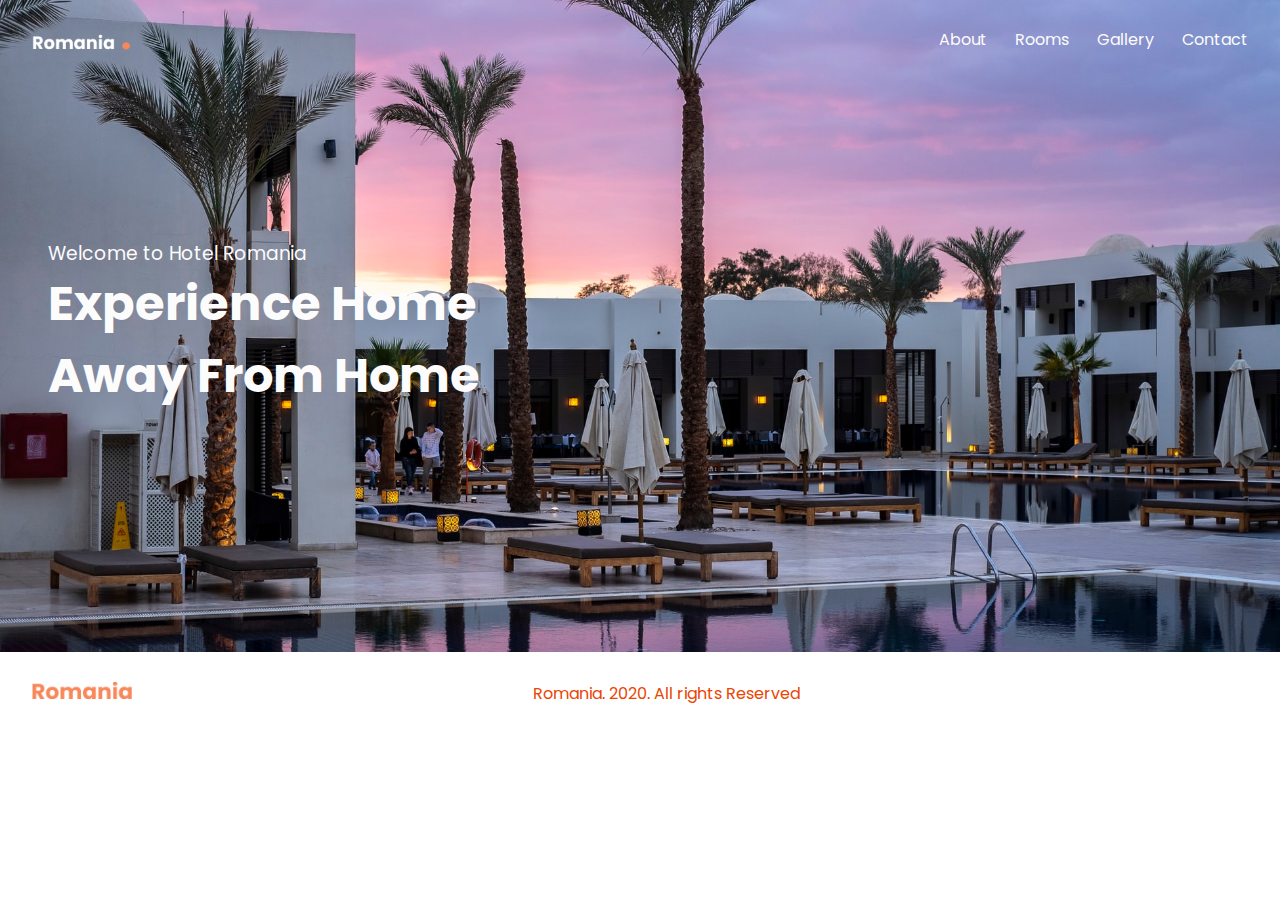
<file: index.html>
<!DOCTYPE html>
<html lang="en">
<head>
    <meta charset="UTF-8">
    <meta name="viewport" content="width=device-width, initial-scale=1.0">
    <title>Home</title>
    <link rel="stylesheet" href="https://use.fontawesome.com/releases/v5.12.0/css/all.css" integrity="sha384-REHJTs1r2ErKBuJB0fCK99gCYsVjwxHrSU0N7I1zl9vZbggVJXRMsv/sLlOAGb4M" crossorigin="anonymous">
    <link rel="stylesheet" href="./assets/css/global.css">
    <link rel="stylesheet" href="./assets/css/index.css">
</head>
<body>
    <section>
        <!-- navbar -->
        <nav>
            <div class="inside">
                <div class="brand">
                    <img src="./assets/images/logo.png" alt="logo">
                </div>
                <div class="button" id="toggle" onclick="toogleNav()">
                  <i class="text-light fas fa-bars"></i>
                </div>
                <div class="links">
                    <ul>
                        <li><a class="text-light link" href="#">About</a></li>
                        <li><a class="text-light link" href="#">Rooms</a></li>
                        <li><a class="text-light link" href="#">Gallery</a></li>
                        <li><a class="text-light link" href="./contact.html">Contact</a></li>
                    </ul>
                </div>
            </div>
        </nav>
            <div class="hero-section text-light">
                <h3>Welcome to Hotel Romania</h3>
                <h1>Experience Home Away From Home</h1>
            </div>
    </section>
    <footer>
        <div class="brand">
            <img src="./assets/images/footer-logo.png" alt="logo">
        </div>
        <div class="copyright text-primary">
            <h4>Romania. 2020. All rights Reserved</h4>
        </div>
        <div class="socials">
            <i class="fab fa-facebook text-primary"></i>
            <i class="fab fa-twitter text-primary"></i>
            <i class="fab fa-instagram text-primary"></i>
        </div>
    </footer>
 
<script type="text/javascript" src="./assets/js/script.js"></script>
</body>
</html>
</file>
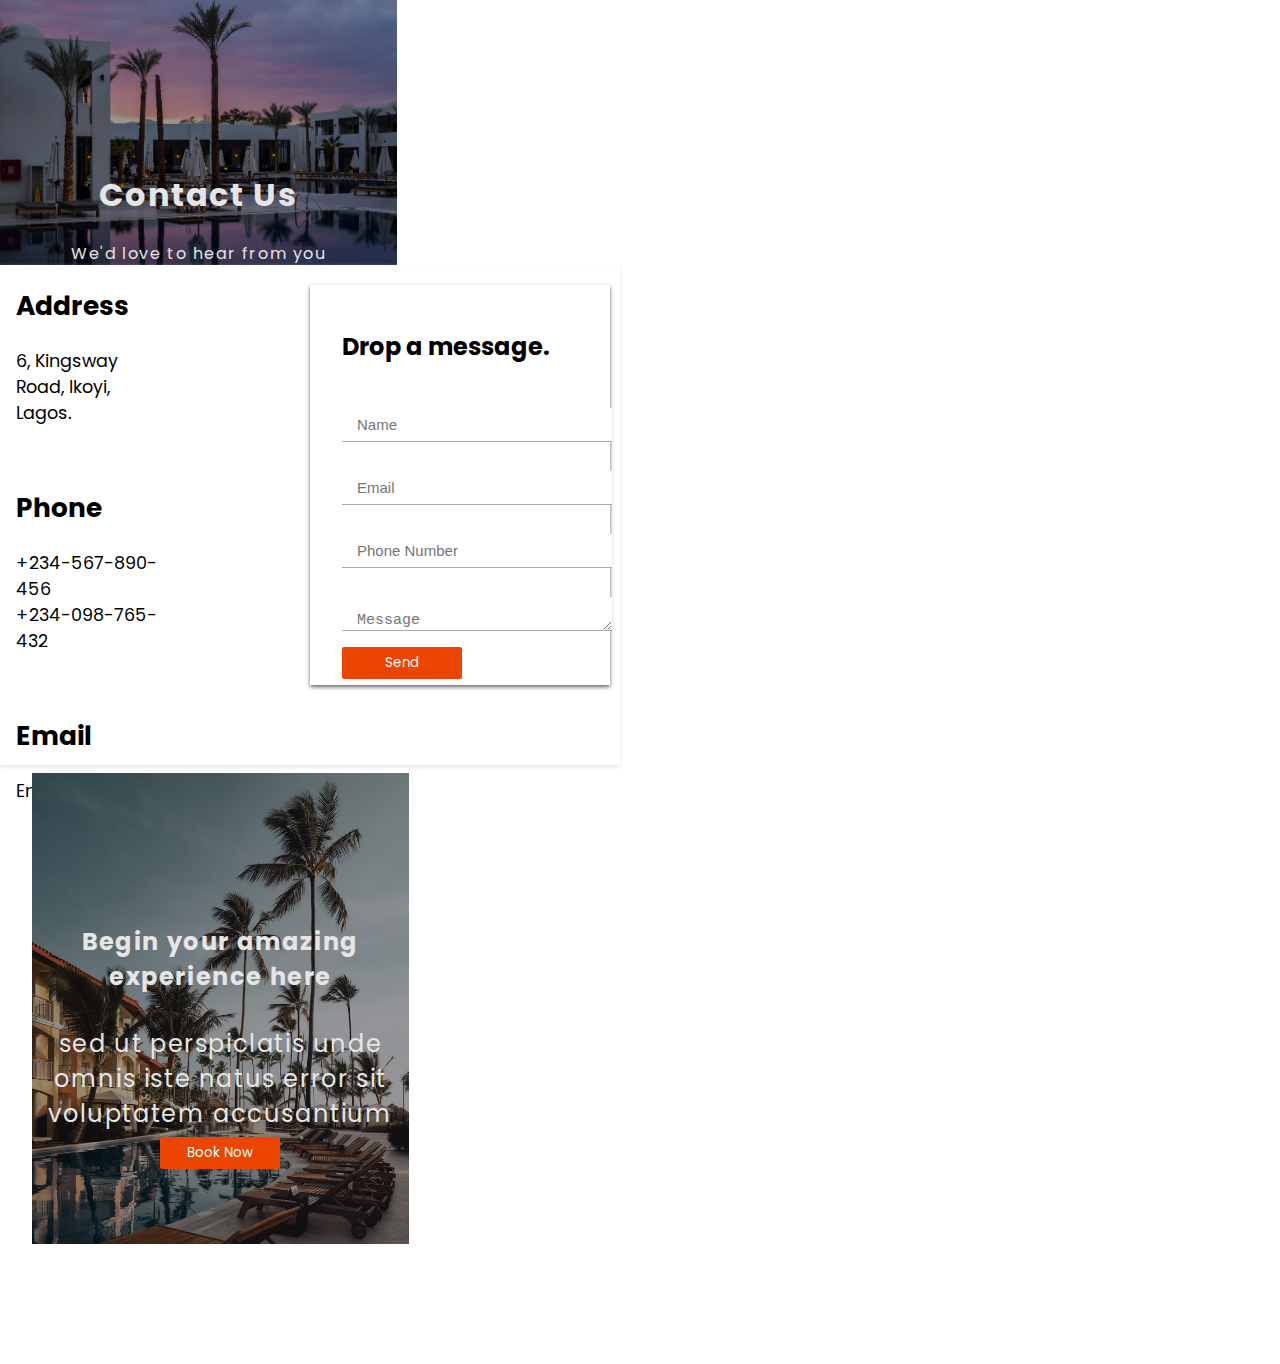
<file: contact.html>
<!DOCTYPE html>
<html lang="en">
<head>
    <meta charset="UTF-8">
    <meta name="viewport" content="width=device-width, initial-scale=1.0">
    <title>Contact us</title>
    <link rel="stylesheet" href="./assets/css/global.css">
    <link rel="stylesheet" href="./assets/css/contact.css">
</head>
<body>
    <div class="container" ><!-- mw-25 mh-100"-->
   
        <header>
        <div  id="menu" class="grid"><img src ="assets/images/hero image.jpg">
            <div class="CU">
                <h1>Contact Us</h1>
                <p>We'd love to hear from you</p>
            </div>
        </div>
        </header>

           <div id="white-box" class="grid">
            <div class="details">
                <h2>Address</h2>
                <p><i class="fa fa-map-marker"></i>6, Kingsway Road, Ikoyi,<br>Lagos.<br></p>
                <h2><br>Phone</h2>
                <p><i class="fa fa-phone"></i>+234-567-890-456<br>+234-098-765-432
                <br></p>
                <h2><br>Email</h2>
                <p><i class="fa fa-envelope-o"></i>Enquiries@romaniahotels.com</p>
            </div>
             <div class="DAM-box">
                    <h3>Drop a message.</h3>
                    <input type="text" class="input-box" placeholder="Name"/>
                    <input type="text" class="input-box" placeholder="Email"/>
                    <input type="text" class="input-box" placeholder="Phone Number">
                    <textarea name="text" class="input-box" placeholder="Message" rows="6"></textarea> </textarea>
                    <input type="submit" class="submit-btn" value="Send" aria-rowcount="6">
             </div>
           </div>
        
                <footer>
                <div id="footer" class="grid"> <!--d-flex flex-column justify-content-center-->
                    <img src ="assets/images/footer img.jpg">
                   <div class="end">
                    <h4>Begin your amazing experience here</h4>
                    <p>sed ut perspiclatis unde omnis iste natus error sit <br>voluptatem accusantium</p>
                    <input type="submit" class="submit-btn-btn" value="Book Now">
                   </div>

                </div>
                </footer>
</body>
</html>
</file>
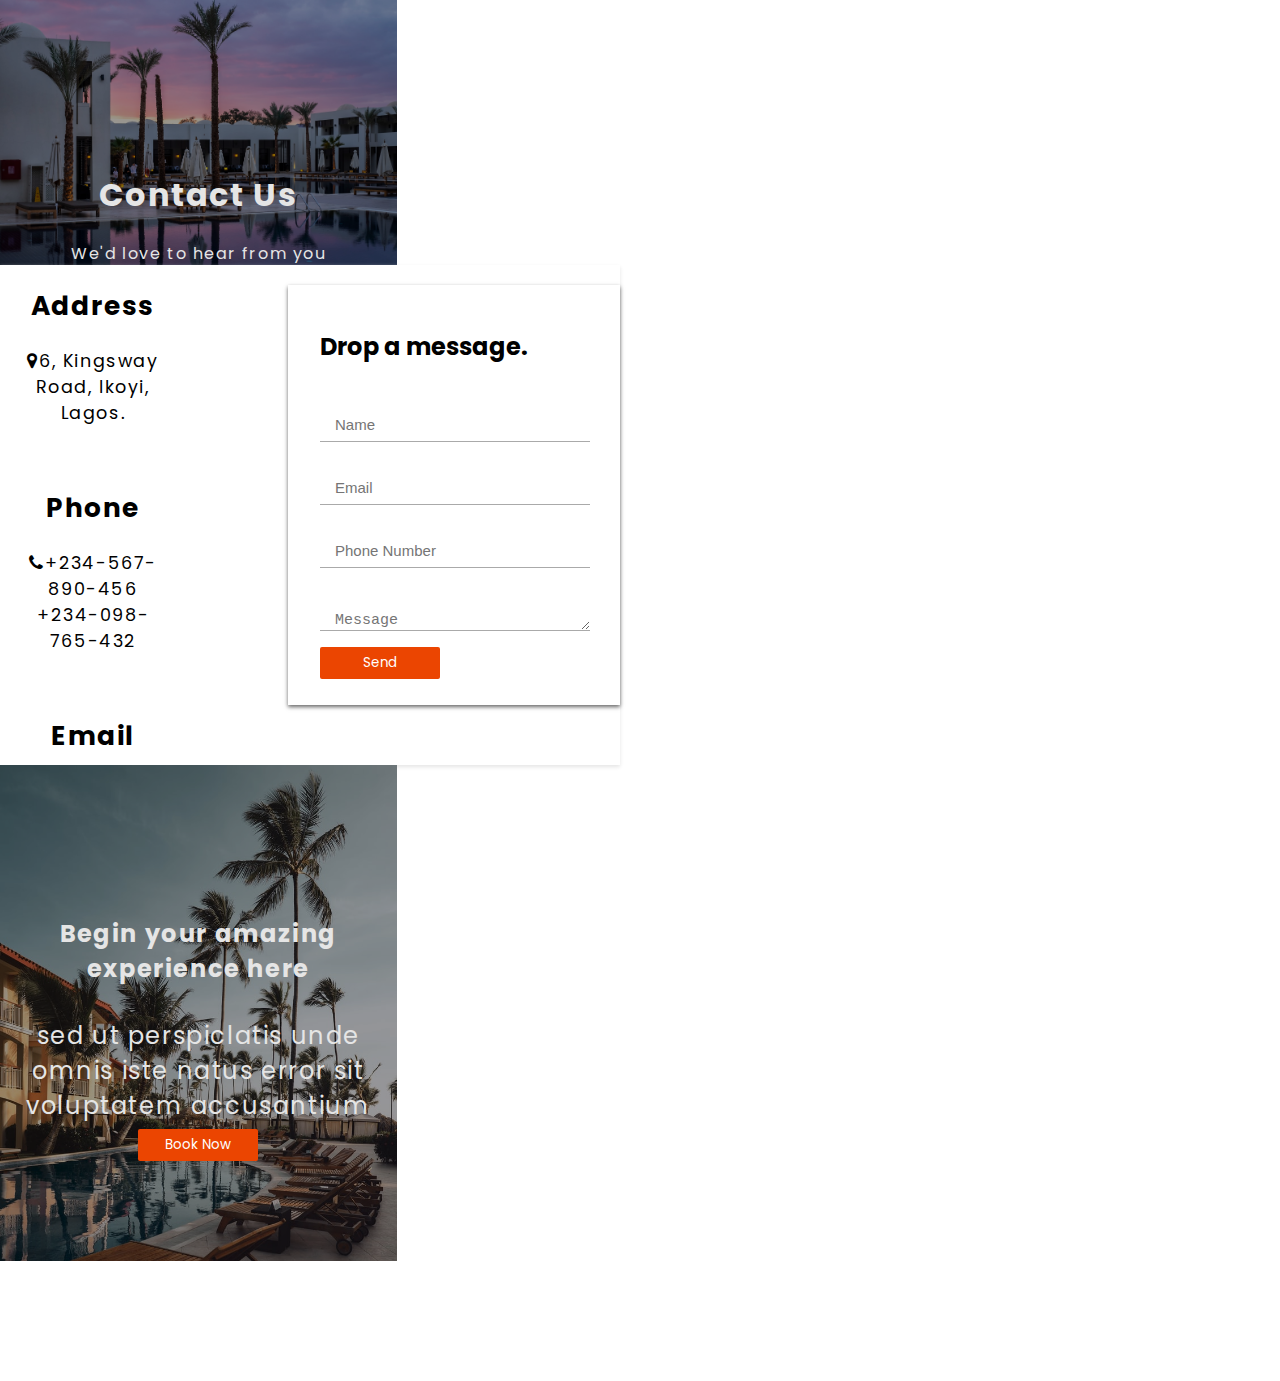
<file: contact2.html>
<!DOCTYPE html>
<html lang="en">
<head>
    <meta charset="UTF-8">
    <meta name="viewport" content="width=device-width, initial-scale=1.0">
    <title>Contact us</title>
    <link rel="stylesheet" href="./assets/css/contact2.css">
    <link rel="stylesheet" href="https://stackpath.bootstrapcdn.com/font-awesome/4.7.0/css/font-awesome.min.css">
    <link href="https://fonts.googleapis.com/css2?family=Poppins:wght@600&display=swap" rel="stylesheet">
</head>
<body>
    <div class="container" ><!-- mw-25 mh-100"-->
       
            <header>
            <div  id="menu" class="grid"><img src ="./assets/images/hero image.jpg">
                <div class="CU">
                    <h1>Contact Us</h1>
                    <p>We'd love to hear from you</p>
                </div>
            </div>
            </header>
       
               <div id="white-box" class="grid">
                <div class="details">
                    <h2>Address</h2>
                    <p><i class="fa fa-map-marker"></i>6, Kingsway Road, Ikoyi,<br>Lagos.<br></p>
                    <h2><br>Phone</h2>
                    <p><i class="fa fa-phone"></i>+234-567-890-456<br>+234-098-765-432
                    <br></p>
                    <h2><br>Email</h2>
                    <p><i class="fa fa-envelope-o"></i>Enquiries@romaniahotels.com</p>
                </div>
                 <div class="DAM-box">
                        <h3>Drop a message.</h3>
                        <input type="text" class="input-box" placeholder="Name"/>
                        <input type="text" class="input-box" placeholder="Email"/>
                        <input type="text" class="input-box" placeholder="Phone Number">
                        <textarea name="text" class="input-box" placeholder="Message" rows="6"></textarea> </textarea>
                        <input type="submit" class="submit-btn" value="Send" aria-rowcount="6">
                 </div>
               </div>
             
                    <footer>
                    <div id="footer" class="grid"> <!--d-flex flex-column justify-content-center-->
                        <img src ="./assets/images/footer img.jpg">
                       <div class="end">
                        <h4>Begin your amazing experience here</h4>
                        <p>sed ut perspiclatis unde omnis iste natus error sit <br>voluptatem accusantium</p>
                        <input type="submit" class="submit-btn-btn" value="Book Now">
                       </div>
    
                    </div>
                    </footer>
</body>
</html>
</file>
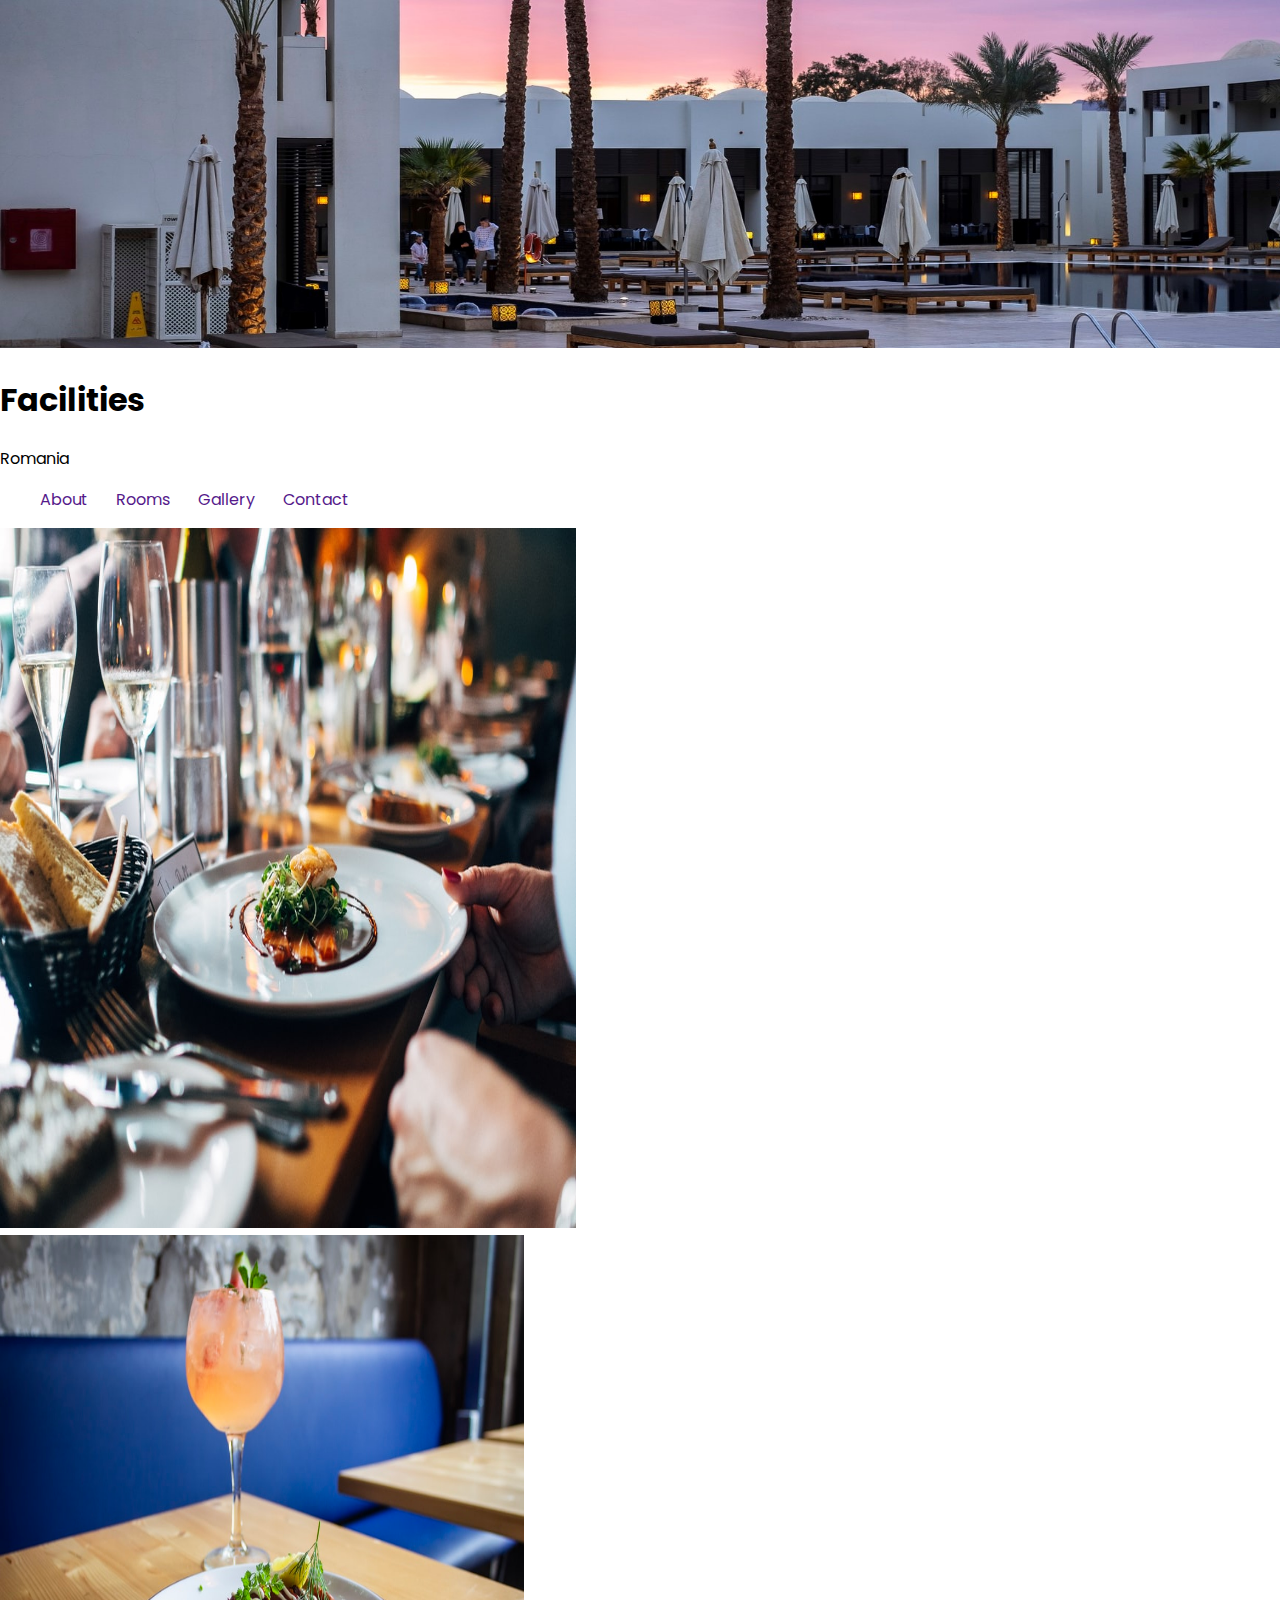
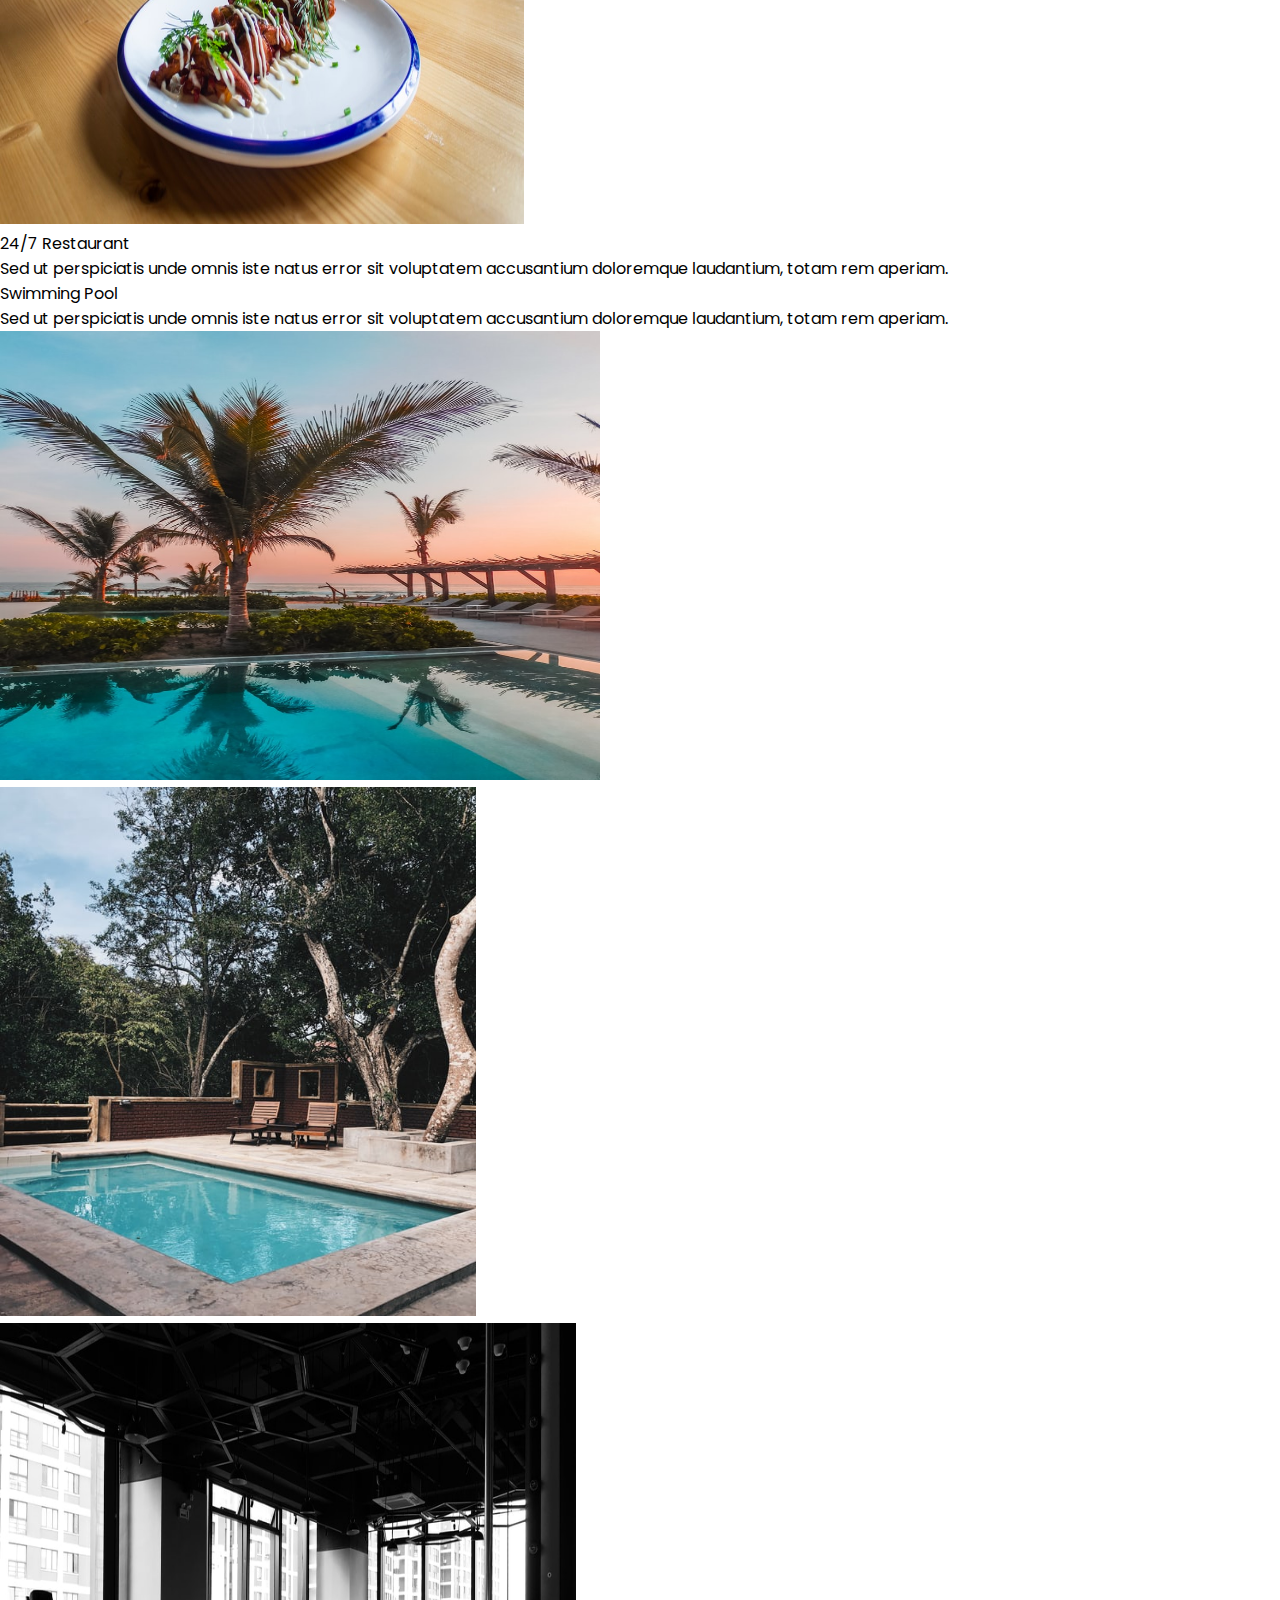
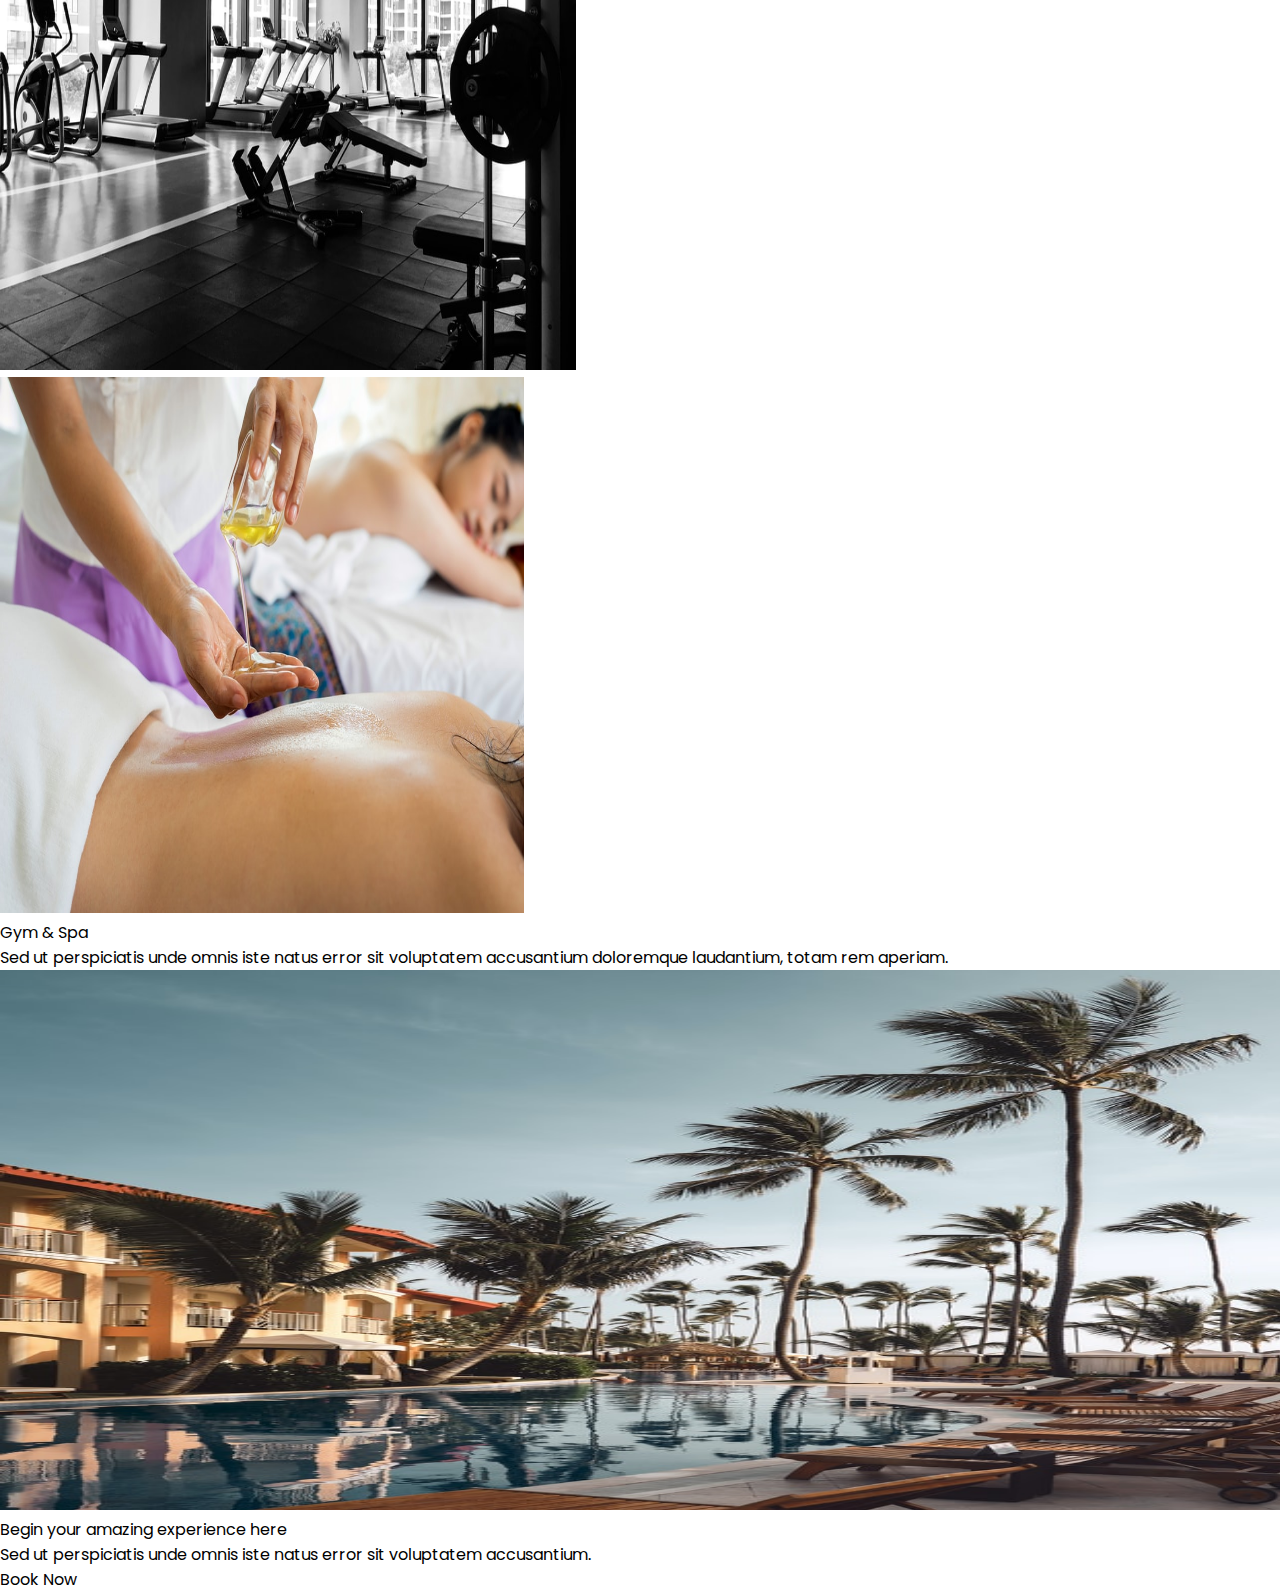
<file: facilities.html>
<!DOCTYPE html>
<html lang="en">

<head>
    <meta charset="UTF-8">
    <meta name="viewport" content="width=device-width, initial-scale=1.0">
    <title>Facilities</title>
    <link rel="stylesheet" href="./assets/css/global.css">
    <link rel="stylesheet" href="./assets/css/facilities.css">
</head>

<body>
    <div class="flex-box">
        <header>
            <div class="div1">
                <div class="img">
                    <img src="assets/images/heroimage.jpg" width="1440" height="348" opacity="0.5" alt=""></div>
            </div>
            <div class="overlay1"></div>
            <div class="heading">
                <h1> Facilities</h1>
            </div>
            <div class="logo">Romania</div>
            <div class="circle"></div>
            <div class="menu">
                <ul class="ul">
                    <li class="item1"><a href="">About</a></li>
                    <li class="item2"><a href="">Rooms</a></li>
                    <li class="item3"><a href="">Gallery</a></li>
                    <li class="item4"><a href="">Contact</a></li>
                </ul>
            </div>
    </div>
    </header>
    </div>
    <div class="restaurant"><img src="assets/images/restaurant.jpg" width="576" height="700" alt=""></div>
    <div class="restaurant-1"> <img src="assets/images/restaurant2.jpg" width="524" height="589" alt=""></div>
    <div class="info">24/7 Restaurant</div>
    <div class="rectangle"></div>
    <div class="statement"> Sed ut perspiciatis unde omnis iste natus error sit voluptatem accusantium doloremque
        laudantium, totam rem aperiam.</div>
    <div class="pool">Swimming Pool</div>
    <div class="rectangle-1"></div>
    <div class="swim">Sed ut perspiciatis unde omnis iste natus error sit voluptatem accusantium doloremque laudantium,
        totam rem aperiam.</div>
    <div class="pool-2"><img src="assets/images/swimming pool2.jpg" width="600" height="449" alt=""></div>
    <div class="pool-1"><img src="assets/images/swimming pool.jpg" width="476" height="529" alt=""></div>
    <div class="gym"><img src="assets/images/gym.jpg" width="576" height="647" alt=""> </div>
    <div class="spa"><img src="assets/images/spa.jpg" width="524" height="536" alt=""></div>
    <div class="gymspa"> Gym & Spa </div>
    <div class="rectangle-2"></div>
    <div class="statement-2">Sed ut perspiciatis unde omnis iste natus error sit voluptatem accusantium doloremque
        laudantium, totam rem aperiam.</div>
    <div>
        <div class="lowerimage">
            <img src="assets/images/footer img.jpg" width="1440" height="540" opacity="0.5" alt="">
        </div>
        <div class="overlay1"></div>
        <div class="assure">Begin your amazing experience here</div>
        <div class="message">Sed ut perspiciatis unde omnis iste natus error sit voluptatem accusantium.</div>
        <div class="footrectangle"></div>
        <div class="book">Book Now</div>
    </div>
</body>

</html>
</file>
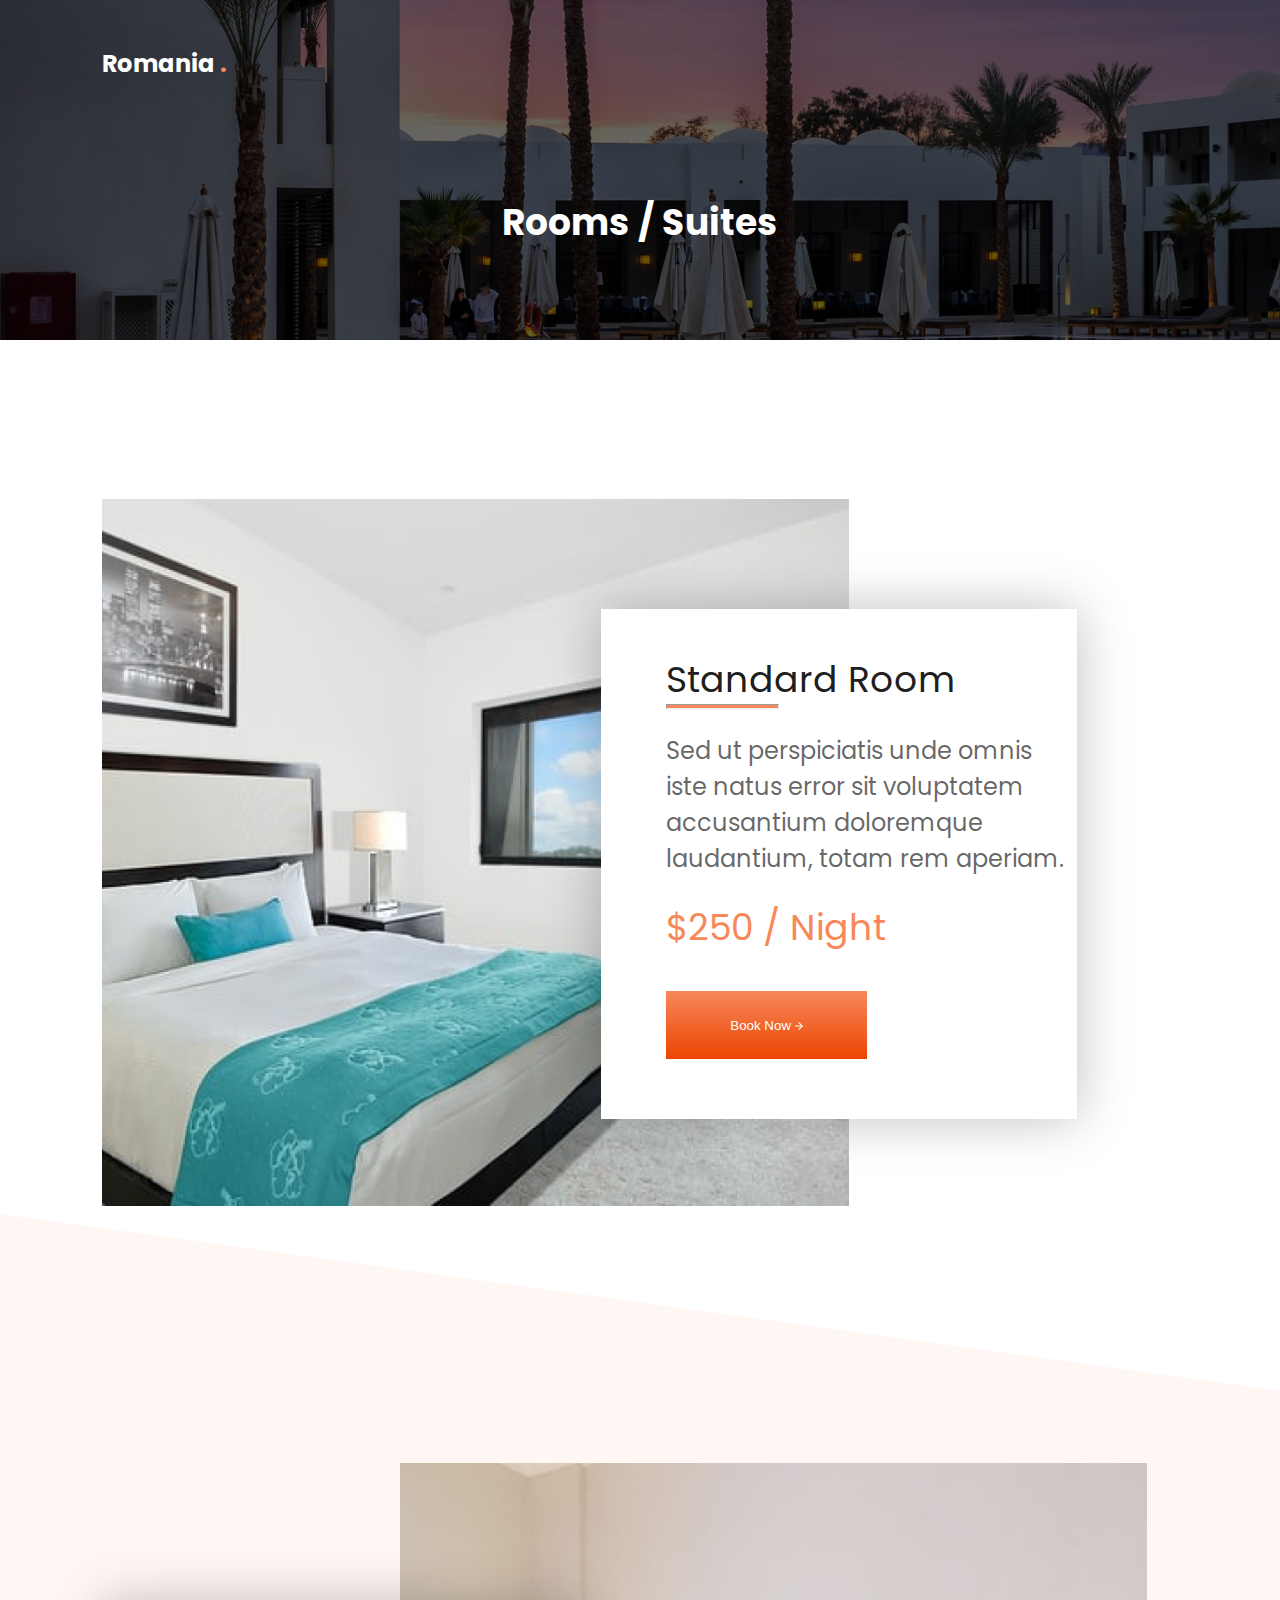
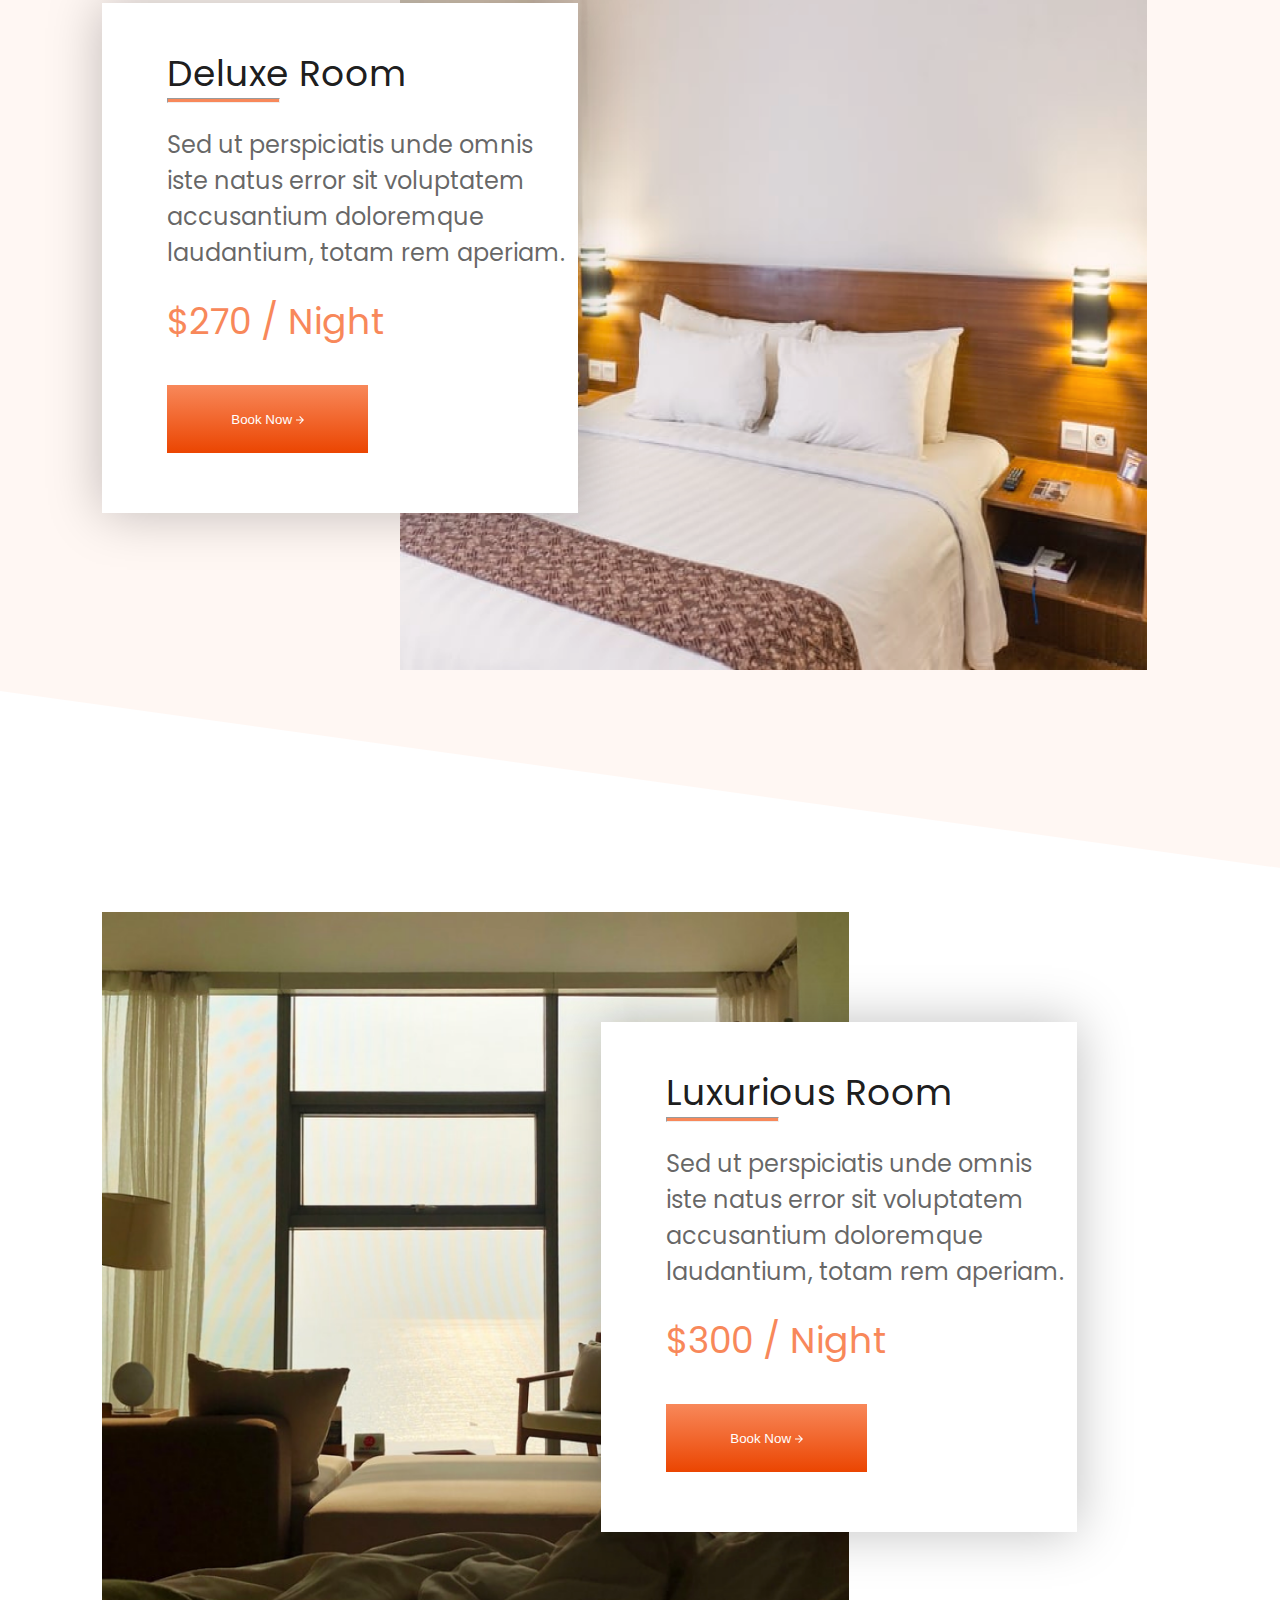
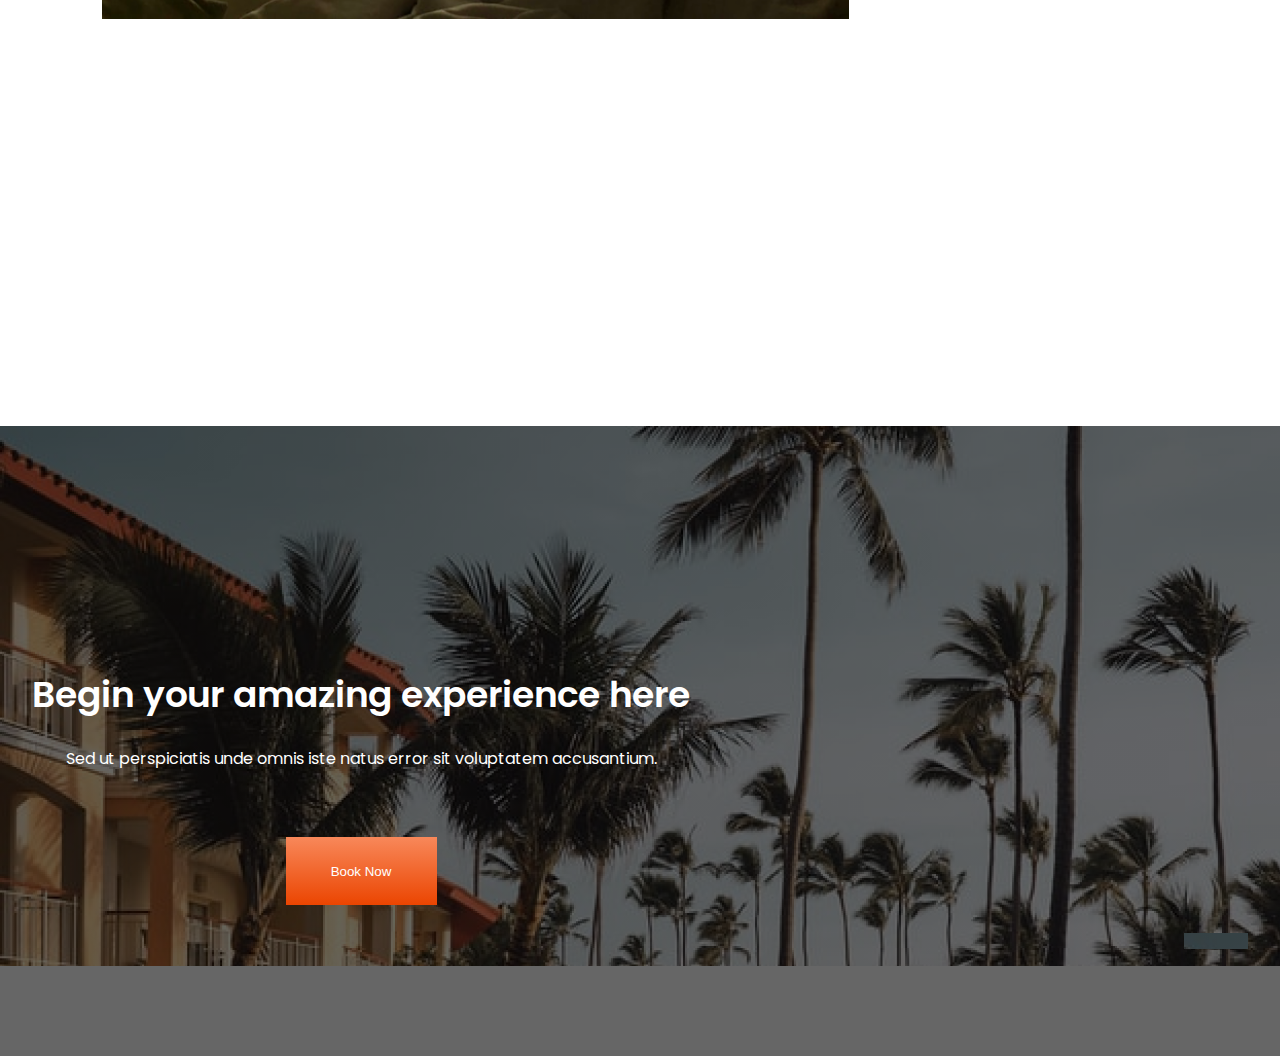
<file: rooms.html>
<!DOCTYPE html>
<html lang="en">
<head>
    <meta charset="UTF-8">
    <meta name="viewport" content="width=device-width, initial-scale=1.0">
    <link rel="stylesheet" href="assets/css/global.css">
    <link rel="stylesheet" href="assets/css/rooms.css">
    <title>Rooms / Suites</title>
</head>
<body>
    <header>
        <div class="container">
            <div class="logo">
                <h1>Romania <span>.</span></h1>
            </div>
            <div class="clr"></div>
            <div class="header-text">
                <h1>Rooms / Suites</h1>
            </div>
        </div>
    </header>
    <section>
        <div class="container">
            <div class="room-1">
                <div class="room-1-image">
                    <img src="assets/images/standard-room.png" alt="standard-room">
                </div>
                <div class="room-1-details">
                    <h1 class="dtls-styl dtls-h1">Standard Room</h1>
                    <hr class="dtls-styl dtls-hr">
                    <p class="dtls-styl dtls-p1">Sed ut perspiciatis unde omnis iste natus error sit voluptatem accusantium doloremque laudantium, totam rem aperiam.</p>
                    <p class="dtls-styl dtls-p2">$250 / Night</p>
                    <button class="dtls-styl dtls-btn">Book Now <img src="assets/images/Vector.png" alt="vector-image"></button>
                </div>
            </div>
        </div>
        <div class="container">  
            <div class="room-2">
                <div class="room-2-background"></div>
                <div class="room-2-details">
                    <h1 class="dtls-styl dtls-h1">Deluxe Room</h1>
                    <hr class="dtls-styl dtls-hr">
                    <p class="dtls-styl dtls-p1">Sed ut perspiciatis unde omnis iste natus error sit voluptatem accusantium doloremque laudantium, totam rem aperiam.</p>
                    <p class="dtls-styl dtls-p2">$270 / Night</p>
                    <button class="dtls-styl dtls-btn">Book Now <img src="assets/images/Vector.png" alt="vector-image"></button>
                </div>
                <div class="room-2-image">
                    <img src="assets/images/deluxe-room.png" alt="deluxe-room">
                </div>
            </div>
        </div>  
        <div class="container">
            <div class="room-3">
                <div class="room-3-image">
                    <img src="assets/images/luxurious.png" alt="luxurious-room">
                </div>
                <div class="room-3-details">
                    <h1 class="dtls-styl dtls-h1">Luxurious Room</h1>
                    <hr class="dtls-styl dtls-hr">
                    <p class="dtls-styl dtls-p1">Sed ut perspiciatis unde omnis iste natus error sit voluptatem accusantium doloremque laudantium, totam rem aperiam.</p>
                    <p class="dtls-styl dtls-p2">$300 / Night</p>
                    <button class="dtls-styl dtls-btn">Book Now <img src="assets/images/Vector.png" alt="vector-image"></button>
                </div>
            </div>
        </div>
    </section>
    <footer>
        <div class="container">
                <h1>Begin your amazing experience here</h1>
                <p>Sed ut perspiciatis unde omnis iste natus error sit voluptatem accusantium.</p>
                <button>Book Now</button>
        </div>
    <footer>
</body>
</html>
</file>
<file: assets/css/global.css>
@import url('https://fonts.googleapis.com/css2?family=Poppins:ital,wght@0,100;0,200;0,300;0,400;0,500;0,600;0,700;0,800;0,900;1,100;1,200;1,300;1,400;1,500;1,600;1,700;1,800;1,900&display=swap');

:root{
    --primary: #EB4501;
    --light-primary: #f8885a;
    --secondary: #E5E5E5;
    --dark: #2F3239;
    --slant-background:  #fbbb5a;
    --light: #FCFCFC;
}
.text-primary{
    color: var(--primary);
}
.bg-primary{
    background: var(--primary);
}
.text-light-primary{
    color: var(--light-primary);
}
.bg-light-primary{
    color: var(--light-primary)
}
.text-secondary{
    color: var(--secondary);
}
.bg-secondary{
    background-color: var(--secondary);
}
.text-dark{
    color: var(--dark);
}
.bg-dark{
    background-color: var(--dark)
}
.bg-slant-background{
    background-color: var(--slant-background);
}
.text-light {
    color: var(--light);
}
*{
    box-sizing: border-box;
}
body, html{
    margin: 0;
    padding: 0;
    font-family: 'Poppins', sans-serif;
}
button{
    background: linear-gradient(180deg, #F8885A 0%, #EB4501 100%);
}

/* navbar css */
nav{
    padding: .5rem 2rem;
    position: sticky;
    top: 0;
    z-index: 10000000;
}
nav > .inside{
    display: flex;
    align-items: center;
    justify-content: space-between;
    flex-wrap: wrap;
}
.brand{
    width: 100px;
}
.brand > img{
    width: 100%;
}
ul,a, li{
    text-decoration: none;
}
ul > li{
   display: inline;
}
ul > li:not(:last-child){
    margin-right: 1.5rem;
}
#toggle{
    display: none;
    float: right;
    border: 0 !important;
}
.show{
    display: block !important;
}
/* footer css */
footer{
    display: flex;
    align-items: center;
    justify-content: space-between;
    padding: .5rem 2rem;
}
footer > .copyright > h4{
    font-weight: normal;
}
footer > .socials > i{
    margin: .5em;
}

@media screen and (max-width: 600px) {
    .links{
        display: none;
        width: 85%;
        z-index: 999;
        position: absolute;
        top: 60px;
        background-color: var(--dark);
    }
    #toggle {
      display: block;
    }
    ul > li {
        display: block;
        text-align: left;
    }
    ul{
        padding: 0;
    }
    ul > li {
        padding: .5em 1em;
        margin: 0;
    }
    
  }
</file>
<file: assets/css/index.css>
section{
    width: 100%;
    height: 100vh;
    background-image: url("../images/hero\ image.jpg");
    background-size: cover;
    background-repeat: no-repeat;
    background-position: center;
    background-color: rgba(43, 43, 43, 0.589);
    height: 652px
}
.hero-section{
    margin-top: 10rem;
    padding: 0 3rem;
}
.hero-section > h3 {
    font-weight: normal;
    margin-bottom: 0;
}
.hero-section > h1{
    margin-top: 0;
    font-size: 48px;
    width: 500px;
}
@media screen and (max-width: 600px){
    section{
        height: 262px;
    }
    .hero-section{
        margin-top: 2rem;
        text-align: center;
    }
    .hero-section > h1{
        font-size: 18px;
        width: auto;
    }
}
</file>
<file: assets/css/facilities.css>
/* facilities styles go here */
</file>
<file: assets/css/rooms.css>
body {
    overflow-x: hidden;
}
header {
    background-image:
    linear-gradient(to bottom, rgba(0, 0, 0, 0.6), rgba(0, 0,0,0.6)),
    url('../images/header.png');
    color: #fff;
    min-height: 70px;
}

header a {
    color: white;
    text-decoration: none;
    font-size: 18px;
}

header ul {
    margin: 0;
    padding: 0;
}

header li {
    display: inline;
    padding-left: 56px;
}

header .logo {
    float:left;
    margin-top: 46px;
}

header .logo h1 {
    margin: 0;
    font-size: 24px;
    margin-left: 102px;
}

header nav {
    float: right;
    margin-top: 50px;
}

header .header-text h1 {
    font-size: 36px;
    text-align: center;
    padding: 90px 0 90px 0;
   
}

.clr {
    clear: both;
}

footer {
    background-image:
    linear-gradient(to bottom, rgba(0, 0, 0, 0.6), rgba(0, 0,0,0.6)),
    url('../images/footer.png');
    background-repeat: no-repeat;
    margin-top: 400px;
    text-align: center;
}

footer h1 {
    text-align: center;
    color: #fff;
    margin-top: 143px;
    font-style: normal;
    font-weight: 600;
    font-size: 36px;
    padding-top: 90px;
}

footer p {
    text-align: center;
    color: #fff; 
    margin-top: 18px;
}

footer button {
    width: 151px;
    height: 68px;
    border: none;
    color: #FFFFFF;
    margin-bottom: 143px;
    margin-top: 50px;
}
span {
    color: #F8885A;
}

.room-1 {
    position: relative;
}

.room-1-image img{
    margin-top: 135px;
    width: 747px;
    height: 707px;
    margin-left: 102px;
}

.room-1-details {
    position: absolute;
    top: 245px;
    left: 601px;
    width: 476px;
    height: 510px;
    background: #FFFFFF;
    box-shadow: 0px 0px 50px rgba(0, 0, 0, 0.25);
}

.room-2 {
    position: relative;
    margin-top: 100px;
}

.room-2-background {
    position: absolute;
    width: 1622.4px;
    height: 1067.27px;
    left: -130.82px;
    top: 0px;
    background: rgba(248, 136, 90, 0.07);
    transform: rotate(7.87deg);
}

.room-2-details {
    position: absolute;
    top: 290px;
    width: 476px;
    height: 510px;
    background: #FFFFFF;
    box-shadow: 0px 0px 50px rgba(0, 0, 0, 0.25);
    margin-left: 102px;
}

.room-2-image img{
    margin-top: 150px;
    width: 747px;
    height: 807px;
    margin-left: 400px;
}

.room-3 {
    position: relative;
}

.room-3-image img{
    margin-top: 235px;
    width: 747px;
    height: 707px;
    margin-left: 102px;
}

.room-3-details {
    position: absolute;
    top: 345px;
    left: 601px;
    width: 476px;
    height: 510px;
    background: #FFFFFF;
    box-shadow: 0px 0px 50px rgba(0, 0, 0, 0.25);
}



.dtls-styl {
    margin-left: 65px;
}

.dtls-h1 {
    font-style: normal;
    font-weight: normal;
    font-size: 36px;
    margin-top: 71px;
    color: rgba(0, 0, 0, 0.9);
    line-height: 0;
}

.dtls-hr {
    background: #F8885A;
    width: 113px;
    height: 5px;
    line-height: 0;
}

.dtls-p1 {
    font-style: normal;
    font-weight: normal;
    font-size: 24px;
    line-height: 36px;
    color: rgba(0, 0, 0, 0.6);
}

.dtls-p2 {
    font-style: normal;
    font-weight: normal;
    font-size: 36px;
    line-height: 54px;
    color: #F8885A;
    margin-top: 21px;
}

.dtls-btn {
    width: 201px;
    height: 68px;
    border: none;
    color: #FFFFFF;
}
</file>
<file: assets/css/contact.css>
Variables 
:root{
    --buttons: #EB4501;
    --blackp: #2F3239;
    --whiteph: #E5E5E5;
    --opacity: #f8885a;
    --white: white;
}
 Reset 

body,p{
    margin: 0;
    padding: 0;
    text-decoration: none;
    
}
 
/* base styles*/ 
body{
    background: white;
    overflow-x: hidden;
    font-family: Poppins;
    min-height: 1000px;
    min-width: 100px;
    margin: 0
}

#menu img{width: 100%;
    justify-content: center;
    filter: brightness(60%);
    background-repeat: no-repeat;
}

.CU{
    text-align: center;
    color: #2F3239;
    letter-spacing: 0.1rem; 
     top: 150px;

}
.p,.h1{ 
    letter-spacing: 0.1rem;
    color: #2F3239;

}
#white-box{
    width: 100%;
    background: white;
    box-shadow: 0 2px 4px #E5E5E5;
}
.details{
box-sizing: border-box;
font-weight: 1.1rem;
font-size: 1rem;
letter-spacing: 0.1rem
display: inline-block;
}
.DAM-box{
background: white;
box-shadow: 0 2px 4px rgba(0, 0, 0, 0.6);
}
.DAM-box h3{
    font-size: 1.5rem;
}
.input-box{
    display: inline-block;
    box-sizing: border-box;
    border: none;
    outline: none;
    border-bottom: 1px solid #aaa;
    font-weight: 400;
    font-size: 15px;
    transition: 0.2s ease;
}
.submit-btn{
    color: #fff;
    cursor: pointer;
    transition: 0.2s;
    font-family: Poppins;
    background: #EB4501;
    border: 2px;
    border-radius: 2px;
    width: 120px;
    height: 32px;
    text-align: center;
}
.submit-btn:hover,.submit-btn:focus{
    background: #F8885A;
    transition: 0.2s;
}

#footer img{
    width: 100%;
    justify-content: center;
    filter: brightness(60%);
    background-repeat: no-repeat;
}
.end{
    text-align: center;
    
    color: #2F3239;

    letter-spacing: 0.1rem;
    border-spacing: 100px;
    font-size: 1.5rem;
}
.submit-btn-btn{
    color: #fff;
    cursor: pointer;
    transition: 0.2s;
    font-family: Poppins;
    background: #EB4501;
    border: 2px;
    border-radius: 2px;
    width: 120px;
    height: 32px;
    text-align: center;
}

@media screen and (min-width: 1440px) {
    .grid {
        width: 23.3%;
    }

        
}

@media screen and (min-width: 1200px) {
    .grid {
        width: 31%;
    }
}



@media  screen  and (min-width: 960px) {
  
    #menu{
        display: grid;
        grid-template-columns: 1fr;
    }
    #menu img{
        grid-column: 1;
        grid-row: 1;
        position: relative;
        
    }

    .CU{
        grid-column: 1;
        grid-row: 1;
        text-align: center;
        position: relative;
    }
   
    #white-box{
        display: grid;
        grid-template-columns: 1fr 1fr;
        height: 700px;
        width: 100%;
         position: relative;
    }
   .details{
     grid-row: 1;
     grid-column: 1;
     position: relative;
    width: 240px;
    padding-left: 1rem;
    font-size: 1.1rem;
    font-synthesis: weight(bold);
    }
    .DAM-box{
     grid-row: 1;
    grid-column: 2;
    position: relative;
    width: 480px;
    height: 400px;
    padding-top: 20px;
    top: 20px;
    padding-left: 2rem;
    }
    .input-box{
        margin: 20px auto;
        margin-bottom: 9px;
        padding: 15px;
        width: 270px;
        height: 34px;
    }
    .submit-btn{
        margin-bottom: 68px;
    }
    .submit-btn:hover,.submit-btn:focus{
        background: #F8885A;
        transition: 0.2s;
    }
    #footer{
        display: grid;
        grid-template-columns: 1fr;
    }
    #footer img{
        grid-column: 1;
        grid-row: 1;
        position: relative;
    }
    .end{
        grid-column: 1;
        grid-row: 1;
        position: relative;
        bottom: 0.1rem;
        top: 120px;
    }
    .submit-btn-btn{
        margin-bottom: 68px;
    }
    

    
}

@media screen and (min-width: 620px){
    
    #menu{
        display: grid;
        grid-template-columns: 1fr;
    }
    #menu img{
        grid-column: 1;
        grid-row: 1;
        position: relative;
        
    }

    .CU{
        grid-column: 1;
        grid-row: 1;
        text-align: center;
        position: relative;
        color: #E5E5E5;
    }
   
    #white-box{
        display: grid;
        grid-template-columns: 1fr 1fr;
        height: 500px;
        width: 620px;
        position: relative;
    }
    .details{
        grid-row: 1;
        grid-column: 1;
     position: relative;
    width: 170px;
    padding-left: 1rem;
    }
    .DAM-box{
        grid-row: 1;
        grid-column: 2;
    position: relative;
    width: 300px;
    height: 400px;
    padding-top: 20px;
    top: 20px;
    padding-left: 2rem;
    }
    .input-box{
        display: inline-block;
        margin: 20px auto;
        margin-bottom: 9px;
        padding: 15px;
        width: 270px;
        height: 34px;
        
    }
    .submit-btn{
        margin-bottom: 68px;
    }
    .submit-btn:hover,.submit-btn:focus{
        background: #F8885A;
        transition: 0.2s;
    }
    #footer{
        display: grid;
        grid-template-columns: 1fr;
    }
    #footer img{
        grid-column: 1;
        grid-row: 1;
        position: relative;
    }
    .end{
        grid-column: 1;
        grid-row: 1;
        position: relative;
        bottom: 0.1rem;
        top: 120px;
        color: #E5E5E5;
    }
    .submit-btn-btn{
        margin-bottom: 68px;
    }
    

}
/*@media screen  and (width: 460px){
    body,p, .container{
        margin: 0;
        padding: 0;
        text-decoration: none;
        
    }
    #menu{
        display: grid;
        grid-template-columns: 1fr;
    }
    #menu img{
        grid-column: 1;
        grid-row: 1;
        position: relative;
        width: 100%;
        justify-content: center;
        filter: brightness(60%);
        background-repeat: no-repeat;
    }

    .CU{
        grid-column: 1;
        grid-row: 1;
        text-align: center;
        position: relative;
        color: #E5E5E5;
        top: 150px;
        letter-spacing: 0.1rem;
    }
    .p,.h1{ 
        letter-spacing: 0.1rem;
    
    }
    #white-box{
       
        grid-template-columns: 1fr;
        background: white;
        box-shadow: 0 2px 4px #E5E5E5;
        height: 970px;
        width: 100%;
        display: flex;
        justify-content: center;
    }
    .details{
    grid-column: 1;
    grid-row: 1;
     position: relative;
    box-sizing: border-box;
    width: 170px;
    padding-left: 1rem;
    font-weight: 1rem;
    font-size: 1rem;
    }
    .DAM-box{
    grid-column: 1;
    grid-row: 2;
    background: white;
    box-shadow: 0 2px 4px rgba(0, 0, 0, 0.6);
    position: relative;
    width: 200px;
    height: 400px;
    padding-top: 20px;
    top: 20px;
  
    }
    .DAM-box h3{
        font-size: 1.5rem;
    }
    .input-box{
        display: inline-block;
        box-sizing: border-box;
        margin: 20px auto;
        margin-bottom: 9px;
        padding: 15px;
        width: 197px;
        height: 32px;
        border: none;
        outline: none;
        border-bottom: 1px solid #aaa;
        font-weight: 400;
        font-size: 15px;
        transition: 0.2s ease;
    }
    .submit-btn{
        color: #fff;
        cursor: pointer;
        transition: 0.2s;
        font-family: Poppins;
        background: #EB4501;
        border: 2px;
        border-radius: 2px;
        margin-bottom: 68px;
        width: 120px;
        height: 32px;
        text-align: center;
    }
    .submit-btn:hover,.submit-btn:focus{
        background: #F8885A;
        transition: 0.2s;
    }
    #footer{
        display: grid;
        grid-template-columns: 1fr;
    }
    #footer img{
        grid-column: 1;
        grid-row: 1;
        position: relative;
        width: 100%;
        justify-content: center;
        filter: brightness(60%);
        background-repeat: no-repeat;
    }
    .end{
        grid-column: 1;
        grid-row: 1;
        text-align: center;
        position: relative;
        color: #E5E5E5;
        bottom: 0.1rem;
        letter-spacing: 0.1rem;
       
        border-spacing: 100px;
        font-size: 1rem;
    }
    .submit-btn-btn{
        color: #fff;
        cursor: pointer;
        transition: 0.2s;
        font-family: Poppins;
        background: #EB4501;
        border: 2px;
        border-radius: 2px;
        margin-bottom: 68px;
        width: 120px;
        height: 32px;
        text-align: center;
    }
    
} 
@media screen  and (min-width: 220px){
    body,p, .container{
        margin: 0;
        padding: 0;
        text-decoration: none;
        
    }
   
    #menu{
        display: grid;
        grid-template-columns: 1fr;
    }
    #menu img{
        grid-column: 1;
        grid-row: 1;
        position: relative;
    }

    .CU{
        grid-column: 1;
        grid-row: 1;
        position: relative;
        top: 150px;
    }
    
    #white-box{
        display: grid;
        grid-template-columns: 1fr 1fr;
        height: 970px;
        width: 220px;
        position: relative;
    }
    .details{
    grid-column: 1;
    grid-row: 1;
     position: relative;
    width: 170px;
    padding-left: 1rem;
    }
    .DAM-box{
    grid-column: 1;
    grid-row: 2;
    position: relative;
    width: 200px;
    height: 400px;
    padding-top: 20px;
    top: 20px;
  
    }
    .input-box{
        display: inline-block;
        margin: 20px auto;
        margin-bottom: 9px;
        padding: 15px;
        width: 197px;
        height: 32px;
    }
    .submit-btn{
        margin-bottom: 68px;
    }
    .submit-btn:hover,.submit-btn:focus{
        background: #F8885A;
        transition: 0.2s;
    }
    #footer{
        display: grid;
        grid-template-columns: 1fr;
    }
    #footer img{
        grid-column: 1;
        grid-row: 1;
        position: relative;
    }
    .end{
        grid-column: 1;
        grid-row: 1;
        position: relative;;
        bottom: 0.1rem;
    }
    .submit-btn-btn{
        margin-bottom: 68px;
    }
    

}



/*
{
    padding: 0;
    margin: 0;
    box-sizing: border-box;
    outline: none;
    list-style: none;
    text-decoration: none;
}
body {#menu{
        display: grid;
        grid-template-columns: 1fr;
    }
    #menu img{
        grid-column: 1;
        grid-row: 1;
        position: relative;
        width: 100%;
        justify-content: center;
        filter: brightness(60%);
        background-repeat: no-repeat;
    }
    font-family: Poppins;
    min-height: 1000px;
    min-width: 100px;
    margin: 0
}
.container{
height: 100%;
    width: 100%;
}
#menu p{
    text-align: center;
    color: #E5E5E5;
    position: absolute;
    top: 120px;
    right: 0;
    left: 0;
    letter-spacing: 0.1rem;
}
#menu img{
    width: 100%;
    object-fit: cover;
    height: 200px;
    background-repeat: no-repeat;
    justify-content: center;
    filter: brightness(60%);
}
h1{
    text-align: center;
    color: #E5E5E5;
    position: absolute;
    top: 70px;
    right: 0;
    left: 0;
}
#white-box{
    background: white;
    box-shadow: 0 2px 4px #E5E5E5;
    height: 500px;
    position: relative;
    margin: 1% auto;/* moves the white background up and down
    z-index: -1;
}
.details{
    position: absolute;
    top: 0;
    left: 0;
    box-sizing: border-box;
    padding: 40px;
    width: 300px;
    height: 400px;
}
h2{
    margin: 0 0 10px 0;
    font-size: 18px;
    color: #2F3239;
    /*font-family: ;
}
#white-box P{
    margin: 0 0 10px 0;
    font-size: 18px;
    color: #2F3239;
}
.DAM-box{
    background: white;
    box-shadow: 0 2px 4px rgba(0, 0, 0, 0.6);
    position: absolute;
    height: 400px;
    width: 310px;
    box-sizing: border-box;
    padding: 50px;
    margin: 3% auto;
    right: 10px;
}
.input-box{
    display: inline-block;
    box-sizing: border-box;
    margin: 20px auto;
    margin-bottom: 9px;
    padding: 4px;
    width: 220px;
    height: 32px;
    border: none;
    outline: none;
    border-bottom: 1px solid #aaa;
    font-weight: 400;
    font-size: 15px;
    transition: 0.2s ease;
   /* z-index: -1;
}
.submit-btn{
    margin-bottom: 28px;
    width: 120px;
    height: 32px;
    background: #EB4501;
    border: none;
    border-radius: 2px;
    padding-left: 20px;
    padding-right: 20px;
    color: #fff;
    cursor: pointer;
    transition: 0.2s;
    font-family: Poppins;
}
.submit-btn:hover,.submit-btn:focus{
    background: #F8885A;
    transition: 0.2s;
}
h4{
    color: white;
    font-size: 18px;
    text-align: center;
    bottom: 222px;
    position: relative;
    letter-spacing: 0.1rem;
}
.footer{
    text-align: center;
}
#footer img{
    width: 100%;
    object-fit: cover;
    height: 280px;
    filter: brightness(60%);
}
#footer p{
    color: white;
    font-size: 13px;
    text-align: center;
    bottom: 200px;
    position: relative;
}
.submit-btn-btn{
    position: absolute;
    width: 100px;
    background: #EB4501;
    color: #fff;
    border: none;
    border-radius: 2px;
    transition: 0.2s;
    height: 42px;
    cursor: pointer;
    top: 900px;
    left: 340px;
   align-self: center;
   padding: 10px;
   font-family: Poppins;
   /* margin-bottom: 28px;
    padding-left: 5px;
    right: -330px;
    bottom: 190px;
    position: relative;
    text-align: center;
}
.submit-btn-btn:hover,.submit-btn-btn:focus{
    background: #F8885A;
    transition: 0.2s;
}

@media (max-width: 900px){
    /* h1,h4{
      /* float: none;
        width: 100px;
        font-size: 1.5rem;
        letter-spacing: 2px;
        margin: 0 1rem;
        font-weight: 400;
        font-size: 1.5rem;
        text-transform: uppercase;
        margin: 0;
        display: flex;
        flex: 0 1 40vw;
        justify-content: center;

    }
    #container{
        max-width: 900px;
        margin: auto;
    }
    #menu p, #footer p{
        display: flex;
        flex: 0 1 40vw;
       letter-spacing: 2px;
        padding: 0.5rem 0;
        margin: 0 2rem;
        text-transform: capitalize;
        font-size: 1rem;
        justify-content: center;

    }
   
    .details p{
        font-size: 1rem;
        letter-spacing: 2px;
        padding: 0.5rem 0;
        margin: 0 2rem;
        text-transform: capitalize;
        display: flex;
        flex: 0 1 40vw;
        justify-content:
        float: none;
    }
    #menu img{
       display: block;
       width: 100%;
       background-repeat: no-repeat;
    }
}
@media (min-width: 1150px) {
    p{
        font-size: 5rem;
    }
    h1,h4{
        font-size: 5rem;
    }
}*/
</file>
<file: assets/css/contact2.css>
Variables 
:root{
    --buttons: #EB4501;
    --blackp: #2F3239;
    --whiteph: #E5E5E5;
    --opacity: #f8885a;
    --white: white;
}
 Reset 

body,p{
    margin: 0;
    padding: 0;
    text-decoration: none;
    
}
 
/* base styles*/ 
body{
    background: white;
    overflow-x: hidden;
    font-family: Poppins;
    min-height: 1000px;
    min-width: 100px;
    margin: 0
}

#menu img{width: 100%;
    justify-content: center;
    filter: brightness(60%);
    background-repeat: no-repeat;
}

.CU{
    text-align: center;
    color: #2F3239;
    letter-spacing: 0.1rem; 
     top: 150px;

}
.p,.h1{ 
    letter-spacing: 0.1rem;
    color: #2F3239;

}
#white-box{
    width: 100%;
    background: white;
    box-shadow: 0 2px 4px #E5E5E5;
}
.details{
box-sizing: border-box;
font-weight: 1.1rem;
font-size: 1rem;
letter-spacing: 0.1rem;
text-align: center;
display: inline-block;
}
.DAM-box{
background: white;
box-shadow: 0 2px 4px rgba(0, 0, 0, 0.6);
}
.DAM-box h3{
    font-size: 1.5rem;
}
.input-box{
    display: inline-block;
    box-sizing: border-box;
    border: none;
    outline: none;
    border-bottom: 1px solid #aaa;
    font-weight: 400;
    font-size: 15px;
    transition: 0.2s ease;
}
.submit-btn{
    color: #fff;
    cursor: pointer;
    transition: 0.2s;
    font-family: Poppins;
    background: #EB4501;
    border: 2px;
    border-radius: 2px;
    width: 120px;
    height: 32px;
    text-align: center;
}
.submit-btn:hover,.submit-btn:focus{
    background: #F8885A;
    transition: 0.2s;
}

#footer img{
    width: 100%;
    justify-content: center;
    filter: brightness(60%);
    background-repeat: no-repeat;
}
.end{
    text-align: center;
    
    color: #2F3239;

    letter-spacing: 0.1rem;
    border-spacing: 100px;
    font-size: 1.5rem;
}
.submit-btn-btn{
    color: #fff;
    cursor: pointer;
    transition: 0.2s;
    font-family: Poppins;
    background: #EB4501;
    border: 2px;
    border-radius: 2px;
    width: 120px;
    height: 32px;
    text-align: center;
}

@media screen and (min-width: 1440px) {
    .grid {
        width: 23.3%;
    }

        
}

@media screen and (min-width: 1200px) {
    .grid {
        width: 31%;
    }
}



@media  screen  and (min-width: 960px) {
  
    #menu{
        display: grid;
        grid-template-columns: 1fr;
    }
    #menu img{
        grid-column: 1;
        grid-row: 1;
        position: relative;
        
    }

    .CU{
        grid-column: 1;
        grid-row: 1;
        text-align: center;
        position: relative;
    }
   
    #white-box{
        display: grid;
        grid-template-columns: 1fr;
        height: 700px;
         position: relative;
    }
    .details{
     grid-row: 1;
     grid-column: 1;
     position: relative;
    width: 240px;
    padding-left: 1rem;
    font-size: 1.1rem;
    font-synthesis: weight(bold);
    }
    .DAM-box{
     grid-row: 1;
    grid-column: 2;
    position: relative;
    width: 480px;
    height: 400px;
    padding-top: 20px;
    top: 20px;
    padding-left: 2rem;
    }
    .input-box{
        margin: 20px auto;
        margin-bottom: 9px;
        padding: 15px;
        width: 270px;
        height: 34px;
    }
    .submit-btn{
        margin-bottom: 68px;
    }
    .submit-btn:hover,.submit-btn:focus{
        background: #F8885A;
        transition: 0.2s;
    }
    #footer{
        display: grid;
        grid-template-columns: 1fr;
    }
    #footer img{
        grid-column: 1;
        grid-row: 1;
        position: relative;
    }
    .end{
        grid-column: 1;
        grid-row: 1;
        position: relative;
        bottom: 0.1rem;
        top: 120px;
    }
    .submit-btn-btn{
        margin-bottom: 68px;
    }
    

    
}

@media screen and (min-width: 620px){
    
    #menu{
        display: grid;
        grid-template-columns: 1fr;
    }
    #menu img{
        grid-column: 1;
        grid-row: 1;
        position: relative;
        
    }

    .CU{
        grid-column: 1;
        grid-row: 1;
        text-align: center;
        position: relative;
        color: #E5E5E5;
    }
   
    #white-box{
        display: grid;
        grid-template-columns: 1fr 1fr;
        height: 500px;
        width: 620px;
        position: relative;
    }
    .details{
        grid-row: 1;
        grid-column: 1;
     position: relative;
    width: 170px;
    padding-left: 1rem;
    }
    .DAM-box{
        grid-row: 1;
        grid-column: 2;
    position: relative;
    width: 300px;
    height: 400px;
    padding-top: 20px;
    top: 20px;
    padding-left: 2rem;
    }
    .input-box{
        margin: 20px auto;
        margin-bottom: 9px;
        padding: 15px;
        width: 270px;
        height: 34px;
    }
    .submit-btn{
        margin-bottom: 68px;
    }
    .submit-btn:hover,.submit-btn:focus{
        background: #F8885A;
        transition: 0.2s;
    }
    #footer{
        display: grid;
        grid-template-columns: 1fr;
    }
    #footer img{
        grid-column: 1;
        grid-row: 1;
        position: relative;
    }
    .end{
        grid-column: 1;
        grid-row: 1;
        position: relative;
        bottom: 0.1rem;
        top: 120px;
        color: #E5E5E5;
    }
    .submit-btn-btn{
        margin-bottom: 68px;
    }
    

}
/*@media screen  and (width: 460px){
    body,p, .container{
        margin: 0;
        padding: 0;
        text-decoration: none;
        
    }
    #menu{
        display: grid;
        grid-template-columns: 1fr;
    }
    #menu img{
        grid-column: 1;
        grid-row: 1;
        position: relative;
        width: 100%;
        justify-content: center;
        filter: brightness(60%);
        background-repeat: no-repeat;
    }

    .CU{
        grid-column: 1;
        grid-row: 1;
        text-align: center;
        position: relative;
        color: #E5E5E5;
        top: 150px;
        letter-spacing: 0.1rem;
    }
    .p,.h1{ 
        letter-spacing: 0.1rem;
    
    }
    #white-box{
       
        grid-template-columns: 1fr;
        background: white;
        box-shadow: 0 2px 4px #E5E5E5;
        height: 970px;
        width: 100%;
        display: flex;
        justify-content: center;
    }
    .details{
    grid-column: 1;
    grid-row: 1;
     position: relative;
    box-sizing: border-box;
    width: 170px;
    padding-left: 1rem;
    font-weight: 1rem;
    font-size: 1rem;
    }
    .DAM-box{
    grid-column: 1;
    grid-row: 2;
    background: white;
    box-shadow: 0 2px 4px rgba(0, 0, 0, 0.6);
    position: relative;
    width: 200px;
    height: 400px;
    padding-top: 20px;
    top: 20px;
  
    }
    .DAM-box h3{
        font-size: 1.5rem;
    }
    .input-box{
        display: inline-block;
        box-sizing: border-box;
        margin: 20px auto;
        margin-bottom: 9px;
        padding: 15px;
        width: 197px;
        height: 32px;
        border: none;
        outline: none;
        border-bottom: 1px solid #aaa;
        font-weight: 400;
        font-size: 15px;
        transition: 0.2s ease;
    }
    .submit-btn{
        color: #fff;
        cursor: pointer;
        transition: 0.2s;
        font-family: Poppins;
        background: #EB4501;
        border: 2px;
        border-radius: 2px;
        margin-bottom: 68px;
        width: 120px;
        height: 32px;
        text-align: center;
    }
    .submit-btn:hover,.submit-btn:focus{
        background: #F8885A;
        transition: 0.2s;
    }
    #footer{
        display: grid;
        grid-template-columns: 1fr;
    }
    #footer img{
        grid-column: 1;
        grid-row: 1;
        position: relative;
        width: 100%;
        justify-content: center;
        filter: brightness(60%);
        background-repeat: no-repeat;
    }
    .end{
        grid-column: 1;
        grid-row: 1;
        text-align: center;
        position: relative;
        color: #E5E5E5;
        bottom: 0.1rem;
        letter-spacing: 0.1rem;
       
        border-spacing: 100px;
        font-size: 1rem;
    }
    .submit-btn-btn{
        color: #fff;
        cursor: pointer;
        transition: 0.2s;
        font-family: Poppins;
        background: #EB4501;
        border: 2px;
        border-radius: 2px;
        margin-bottom: 68px;
        width: 120px;
        height: 32px;
        text-align: center;
    }
    
} 
@media screen  and (min-width: 220px){
    body,p, .container{
        margin: 0;
        padding: 0;
        text-decoration: none;
        
    }
   
    #menu{
        display: grid;
        grid-template-columns: 1fr;
    }
    #menu img{
        grid-column: 1;
        grid-row: 1;
        position: relative;
    }

    .CU{
        grid-column: 1;
        grid-row: 1;
        position: relative;
        top: 150px;
    }
    
    #white-box{
        display: grid;
        grid-template-columns: 1fr 1fr;
        height: 970px;
        width: 220px;
        position: relative;
    }
    .details{
    grid-column: 1;
    grid-row: 1;
     position: relative;
    width: 170px;
    padding-left: 1rem;
    }
    .DAM-box{
    grid-column: 1;
    grid-row: 2;
    position: relative;
    width: 200px;
    height: 400px;
    padding-top: 20px;
    top: 20px;
  
    }
    .input-box{
        display: inline-block;
        margin: 20px auto;
        margin-bottom: 9px;
        padding: 15px;
        width: 197px;
        height: 32px;
    }
    .submit-btn{
        margin-bottom: 68px;
    }
    .submit-btn:hover,.submit-btn:focus{
        background: #F8885A;
        transition: 0.2s;
    }
    #footer{
        display: grid;
        grid-template-columns: 1fr;
    }
    #footer img{
        grid-column: 1;
        grid-row: 1;
        position: relative;
    }
    .end{
        grid-column: 1;
        grid-row: 1;
        position: relative;;
        bottom: 0.1rem;
    }
    .submit-btn-btn{
        margin-bottom: 68px;
    }
    

}
</file>
